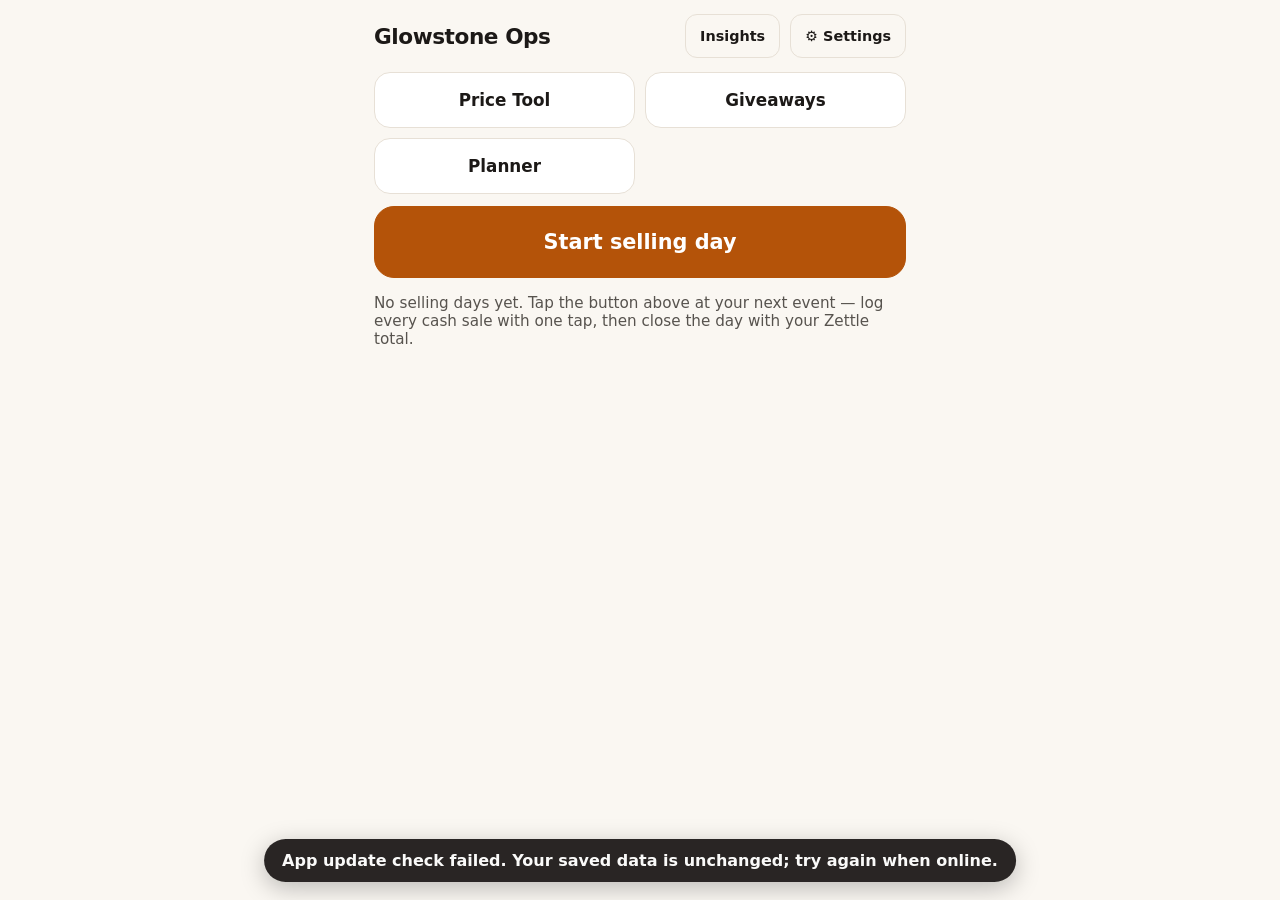
<file: index.html>
<!doctype html>
<html lang="en">
<head>
  <meta charset="utf-8">
  <meta name="viewport" content="width=device-width, initial-scale=1, viewport-fit=cover">
  <title>Glowstone Ops</title>
  <meta name="theme-color" content="#b45309">
  <link rel="manifest" href="manifest.webmanifest">
  <link rel="icon" href="icons/icon-192.png">
  <link rel="apple-touch-icon" href="icons/icon-192.png">
  <link rel="stylesheet" href="css/app.css">
  <link rel="stylesheet" href="css/giveaways.css">
</head>
<body>
  <main id="view"></main>
  <div id="modal-root"></div>
  <div id="toast-root"></div>
  <script type="module" src="js/app.js"></script>
</body>
</html>
</file>
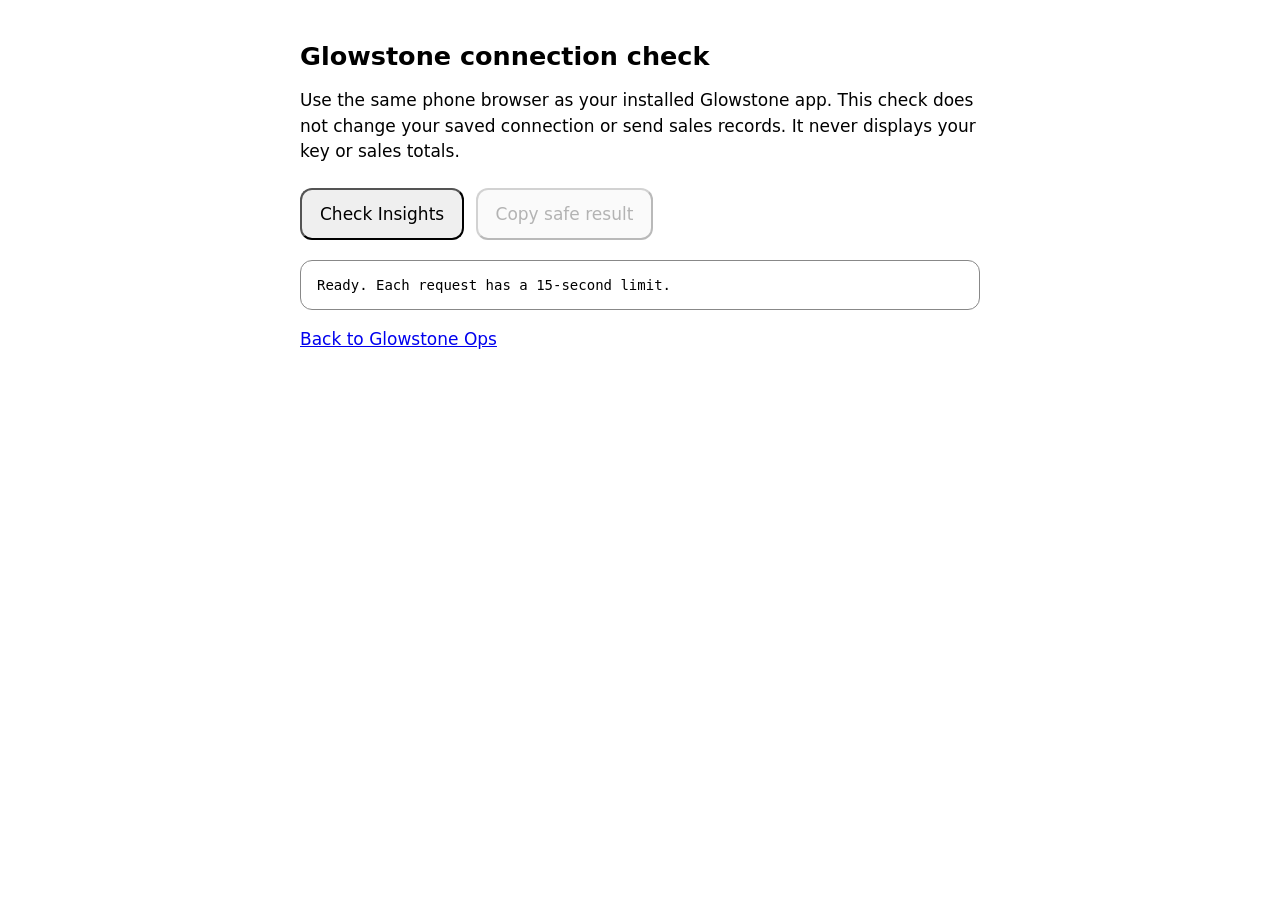
<file: connection-check.html>
<!doctype html>
<html lang="en">
<head>
  <meta charset="utf-8">
  <meta name="viewport" content="width=device-width,initial-scale=1">
  <meta name="referrer" content="no-referrer">
  <title>Glowstone connection check</title>
  <style>
    :root { color-scheme: light dark; font: 17px system-ui, sans-serif; }
    body { max-width: 40rem; margin: 0 auto; padding: 24px 18px; }
    h1 { font-size: 1.5rem; } p { line-height: 1.5; }
    button { font: inherit; padding: 14px 18px; border-radius: 12px; margin: 6px 6px 6px 0; cursor: pointer; }
    pre { white-space: pre-wrap; overflow-wrap: anywhere; padding: 16px; border: 1px solid #888; border-radius: 12px; font-size: 14px; }
  </style>
</head>
<body>
  <h1>Glowstone connection check</h1>
  <p>Use the same phone browser as your installed Glowstone app. This check does not change your saved connection or send sales records. It never displays your key or sales totals.</p>
  <button id="check">Check Insights</button>
  <button id="copy" disabled>Copy safe result</button>
  <pre id="result" role="status">Ready. Each request has a 15-second limit.</pre>
  <p><a href="./">Back to Glowstone Ops</a></p>
  <script type="module">
    function classifyResponse(status, data) {
      const insights = data?.ok === true && data.metrics !== null && typeof data.metrics === 'object'
        && !Array.isArray(data.metrics)
        && ['events', 'yoy', 'tax', 'dataQuality', 'recommendations'].every((key) => Array.isArray(data[key]));
      const type = insights ? 'insights_data'
        : data?.ok === false ? 'server_rejected'
        : data?.ok === true && ('days' in data || 'txns' in data) ? 'sync_acknowledgement'
        : data?.ok === true && 'service' in data ? 'service_info'
        : 'unrecognized_response';
      const marker = Number.isInteger(data?.insightsVersion) && data.insightsVersion >= 0 && data.insightsVersion <= 100
        ? data.insightsVersion : data?.insightsVersion === undefined ? 'absent' : 'unrecognized';
      return { http: status, type, insightsVersion: marker, authenticationRejected: data?.error === 'auth' };
    }

    async function checkRequest(endpoint, token, method) {
      const controller = new AbortController();
      const timer = setTimeout(() => controller.abort(), 15000);
      try {
        const url = new URL(endpoint);
        url.search = '';
        url.hash = '';
        const options = { method, cache: 'no-store', credentials: 'omit', referrerPolicy: 'no-referrer', signal: controller.signal };
        if (method === 'POST') {
          options.headers = { 'Content-Type': 'text/plain;charset=utf-8' };
          options.body = JSON.stringify({ token, action: 'insights' });
        } else {
          url.searchParams.set('token', token);
          url.searchParams.set('action', 'insights');
        }
        const response = await fetch(url, options);
        let data;
        try { data = await response.json(); }
        catch (error) {
          if (error.name === 'AbortError') throw error;
          return { http: response.status, type: 'non_json_response' };
        }
        return classifyResponse(response.status, data);
      } catch (error) {
        return { type: error.name === 'AbortError' ? 'timed_out' : 'network_error' };
      } finally { clearTimeout(timer); }
    }

    const result = document.querySelector('#result');
    const check = document.querySelector('#check');
    const copy = document.querySelector('#copy');
    check.addEventListener('click', async () => {
      let settings;
      try { settings = JSON.parse(localStorage.getItem('glowstone_db_v1'))?.settings; }
      catch { result.textContent = 'Could not read saved settings. Nothing was changed.'; return; }
      if (!settings?.syncUrl || !settings?.syncKey) {
        result.textContent = 'No saved sync connection in this browser. Open this link in the browser used to install Glowstone, not a private/incognito window. Do not re-enter your key here.';
        return;
      }
      let endpoint;
      try { endpoint = new URL(settings.syncUrl); }
      catch { result.textContent = 'The saved Sync URL is not a valid URL. Nothing was changed.'; return; }
      const match = endpoint.pathname.match(/^\/macros\/s\/([A-Za-z0-9_-]+)\/exec$/);
      if (endpoint.origin !== 'https://script.google.com' || !match) {
        result.textContent = 'The saved connection is not a standard Apps Script /exec URL. Nothing was sent or changed.';
        return;
      }
      check.disabled = true;
      copy.disabled = true;
      const report = { checkVersion: 1, endpointId: match[1] };
      result.textContent = 'Checking POST Insights…';
      try {
        report.post = await checkRequest(endpoint, settings.syncKey, 'POST');
        result.textContent = JSON.stringify(report, null, 2) + '\nChecking legacy GET Insights…';
        report.get = await checkRequest(endpoint, settings.syncKey, 'GET');
        result.textContent = JSON.stringify(report, null, 2);
        copy.disabled = false;
      } finally { check.disabled = false; }
    });
    copy.addEventListener('click', async () => {
      try { await navigator.clipboard.writeText(result.textContent); copy.textContent = 'Copied'; }
      catch { copy.textContent = 'Copy unavailable — screenshot the result'; }
    });
  </script>
</body>
</html>
</file>
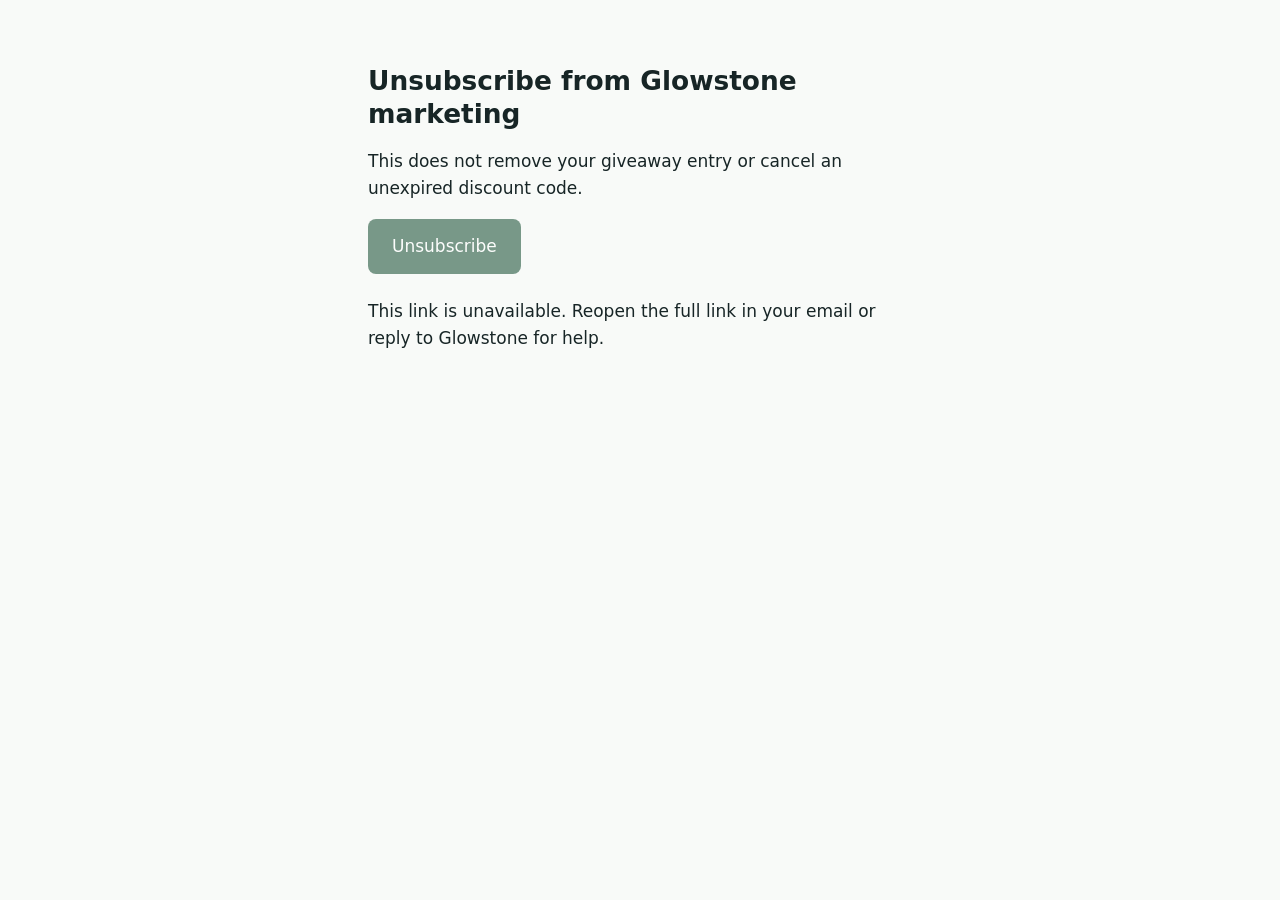
<file: unsubscribe.html>
<!doctype html>
<html lang="en">
<head>
  <meta charset="utf-8">
  <meta name="viewport" content="width=device-width, initial-scale=1">
  <meta name="referrer" content="no-referrer">
  <title>Unsubscribe | Glowstone</title>
  <style>
    body { margin: 0; padding: 28px 20px; background: #f8faf8; color: #172526; font: 17px/1.6 system-ui, sans-serif; }
    main { max-width: 34rem; margin: 4vh auto; }
    h1 { font-size: 1.65rem; line-height: 1.25; }
    button { padding: 14px 24px; border: 0; border-radius: 8px; background: #24583e; color: white; font: inherit; cursor: pointer; }
    button:disabled { opacity: .6; cursor: default; }
    #status { margin-top: 24px; }
  </style>
</head>
<body>
  <main>
    <h1>Unsubscribe from Glowstone marketing</h1>
    <p>This does not remove your giveaway entry or cancel an unexpired discount code.</p>
    <form id="unsubscribe-form"><button id="unsubscribe-button" type="submit" disabled>Unsubscribe</button></form>
    <p id="status" role="status" aria-live="polite">Checking your link…</p>
    <noscript>Please enable JavaScript to unsubscribe here, or reply to your Glowstone email for help.</noscript>
  </main>
  <script type="module" src="./js/unsubscribe.js"></script>
</body>
</html>
</file>
<file: css/app.css>
:root {
  --bg: #faf7f2;
  --card: #ffffff;
  --ink: #1c1917;
  --ink-soft: #57534e;
  --line: #e7e0d6;
  --accent: #b45309;
  --accent-ink: #ffffff;
  --chip-bg: #fef3c7;
  --chip-line: #f3d9a4;
  --good: #15803d;
  --bad: #b91c1c;
  --toast-bg: #292524;
  --toast-ink: #fafaf9;
}
.dark {
  --bg: #14120f;
  --card: #201c17;
  --ink: #f5f0e8;
  --ink-soft: #b8ada0;
  --line: #38312a;
  --accent: #f59e0b;
  --accent-ink: #1c1207;
  --chip-bg: #2c241a;
  --chip-line: #4a3b26;
  --good: #4ade80;
  --bad: #f87171;
  --toast-bg: #f5f0e8;
  --toast-ink: #1c1917;
}

* { box-sizing: border-box; -webkit-tap-highlight-color: transparent; }
html, body {
  margin: 0;
  background: var(--bg);
  color: var(--ink);
  font-family: system-ui, -apple-system, "Segoe UI", Roboto, sans-serif;
  overscroll-behavior: none;
}
body { padding: env(safe-area-inset-top) 0 env(safe-area-inset-bottom); }
button, .btn { touch-action: manipulation; user-select: none; font-family: inherit; }

#view { max-width: 560px; margin: 0 auto; padding: 14px 14px 90px; }

h1 { font-size: 1.35rem; margin: 0; font-weight: 800; letter-spacing: -0.02em; }
h2 { font-size: 1.05rem; margin: 18px 0 8px; font-weight: 700; color: var(--ink-soft); text-transform: uppercase; letter-spacing: 0.04em; }
.sub { color: var(--ink-soft); font-size: 0.95rem; }

.topbar { display: flex; align-items: center; justify-content: space-between; gap: 10px; margin-bottom: 14px; }
.topbar .spacer { flex: 1; }
.topbar h1, .topbar .btn { white-space: nowrap; }
.price-tool { width: 100%; margin: 0 0 12px; }

.btn {
  border: 1px solid var(--line);
  background: var(--card);
  color: var(--ink);
  border-radius: 16px;
  padding: 0 18px;
  min-height: 56px;
  font-size: 1.05rem;
  font-weight: 700;
  cursor: pointer;
  display: inline-flex;
  align-items: center;
  justify-content: center;
  gap: 8px;
}
.btn:active { transform: scale(0.97); }
.btn.primary { background: var(--accent); border-color: var(--accent); color: var(--accent-ink); }
.btn.big { min-height: 72px; width: 100%; font-size: 1.3rem; border-radius: 20px; }
.btn.small { min-height: 44px; font-size: 0.9rem; padding: 0 14px; border-radius: 12px; }
.btn.ghost { background: transparent; }
.btn.danger { color: var(--bad); border-color: var(--bad); }

.card {
  background: var(--card);
  border: 1px solid var(--line);
  border-radius: 18px;
  padding: 14px 16px;
  margin-bottom: 12px;
}

.stat-hero { text-align: center; padding: 18px 16px; }
.stat-hero .big { font-size: 3rem; font-weight: 800; letter-spacing: -0.03em; line-height: 1.05; }
.stat-hero .lab { color: var(--ink-soft); font-weight: 700; font-size: 0.85rem; text-transform: uppercase; letter-spacing: 0.06em; }
.stat-hero .hint { color: var(--ink-soft); font-size: 0.85rem; margin-top: 6px; }

.chip-grid { display: grid; grid-template-columns: repeat(3, 1fr); gap: 10px; margin: 12px 0; }
.chip {
  background: var(--chip-bg);
  border: 2px solid var(--chip-line);
  color: var(--ink);
  border-radius: 18px;
  min-height: 76px;
  font-size: 1.6rem;
  font-weight: 800;
  cursor: pointer;
}
.chip:active { transform: scale(0.95); }

.row2 { display: grid; grid-template-columns: 1fr 1fr; gap: 10px; }
.home-tools { margin-bottom: 12px; }
.count-badge {
  min-width: 22px; height: 22px; padding: 0 6px; border-radius: 999px;
  display: inline-flex; align-items: center; justify-content: center;
  background: var(--accent); color: var(--accent-ink); font-size: 0.76rem;
}

.kpi-grid { display: grid; grid-template-columns: 1fr 1fr; gap: 10px; margin-bottom: 12px; }
.kpi {
  background: var(--card); border: 1px solid var(--line); border-radius: 14px; padding: 12px;
}
.kpi span { display: block; color: var(--ink-soft); font-size: 0.82rem; font-weight: 700; text-transform: uppercase; letter-spacing: 0.04em; }
.kpi strong { display: block; font-size: 1.25rem; margin-top: 4px; }
.insight-note { display: grid; gap: 4px; padding: 10px 0; border-bottom: 1px solid var(--line); }
.insight-note:last-child { border-bottom: none; }
.insight-note span { color: var(--ink-soft); font-size: 0.94rem; }

.sale-row { display: flex; align-items: center; gap: 10px; padding: 10px 4px; border-bottom: 1px solid var(--line); }
.sale-row:last-child { border-bottom: none; }
.sale-row .amt { font-weight: 800; font-size: 1.15rem; min-width: 74px; }
.sale-row .meta { flex: 1; color: var(--ink-soft); font-size: 0.9rem; white-space: nowrap; }
.badge { display: inline-block; border-radius: 8px; padding: 2px 8px; font-size: 0.72rem; font-weight: 800; letter-spacing: 0.03em; }
.badge.cash { background: #dcfce7; color: #14532d; }
.badge.card { background: #dbeafe; color: #1e3a8a; }
.dark .badge.cash { background: #14532d; color: #dcfce7; }
.dark .badge.card { background: #1e3a8a; color: #dbeafe; }
.badge.cat { background: var(--chip-bg); color: var(--ink); }

.day-row { display: flex; align-items: baseline; gap: 10px; padding: 9px 2px; border-bottom: 1px solid var(--line); user-select: none; -webkit-user-select: none; -webkit-touch-callout: none; }
.day-row.tappable { cursor: pointer; }
.day-row.tappable:active { background: var(--chip-bg); }
.day-row:last-child { border-bottom: none; }
.day-row .d { min-width: 86px; color: var(--ink-soft); font-size: 0.92rem; }
.day-row .t { font-weight: 800; flex: 1; }
.day-row .m { color: var(--ink-soft); font-size: 0.88rem; }

.banner { background: var(--chip-bg); border: 1px solid var(--chip-line); border-radius: 14px; padding: 10px 14px; font-size: 0.95rem; margin-bottom: 12px; font-weight: 600; }

/* ---------- modals (bottom sheets) ---------- */
.overlay { position: fixed; inset: 0; background: rgba(20, 15, 8, 0.55); display: flex; align-items: flex-end; z-index: 40; }
.sheet {
  background: var(--bg);
  width: 100%;
  max-width: 560px;
  margin: 0 auto;
  border-radius: 24px 24px 0 0;
  padding: 18px 16px calc(18px + env(safe-area-inset-bottom));
  max-height: 92vh;
  overflow-y: auto;
}
.sheet h3 { margin: 0 0 12px; font-size: 1.15rem; font-weight: 800; }
.sheet .actions { display: grid; grid-template-columns: 1fr 2fr; gap: 10px; margin-top: 14px; }

.pad-display {
  text-align: center; font-size: 2.6rem; font-weight: 800; letter-spacing: -0.02em;
  background: var(--card); border: 1px solid var(--line); border-radius: 16px; padding: 12px; margin-bottom: 12px;
  min-height: 74px; display: flex; align-items: center; justify-content: center;
}
.pad { display: grid; grid-template-columns: repeat(3, 1fr); gap: 10px; }
.pad button {
  min-height: 64px; font-size: 1.5rem; font-weight: 700; border-radius: 16px;
  border: 1px solid var(--line); background: var(--card); color: var(--ink); cursor: pointer;
}
.pad button:active { transform: scale(0.95); }

.cat-grid { display: grid; grid-template-columns: repeat(2, 1fr); gap: 8px; margin-bottom: 12px; }
.cat {
  border: 2px solid var(--line); background: var(--card); color: var(--ink);
  border-radius: 14px; min-height: 54px; font-size: 0.95rem; font-weight: 700; cursor: pointer; padding: 6px 8px;
}
.cat.sel { border-color: var(--accent); background: var(--chip-bg); }

.seg { display: grid; grid-template-columns: 1fr 1fr; gap: 0; border: 2px solid var(--line); border-radius: 14px; overflow: hidden; margin: 10px 0; }
.seg button { min-height: 52px; border: none; background: var(--card); color: var(--ink); font-size: 1rem; font-weight: 700; cursor: pointer; }
.seg button.sel { background: var(--accent); color: var(--accent-ink); }

form label { display: block; font-weight: 700; font-size: 0.92rem; margin: 12px 0 5px; }
form input, form select, form textarea {
  width: 100%; font-size: 1.15rem; padding: 12px; border-radius: 12px;
  border: 1px solid var(--line); background: var(--card); color: var(--ink); font-family: inherit;
}

.import-destination {
  width: 100%;
  font: inherit;
  color: var(--ink);
  background: var(--card);
  border: 1px solid var(--line);
  border-radius: 12px;
  padding: 11px 12px;
  margin-top: 5px;
}
.calc-line { margin-top: 12px; font-size: 1rem; font-weight: 700; }
.calc-line .ok { color: var(--good); }
.calc-line .warn { color: var(--bad); }

/* ---------- price tool ---------- */
.sheet > label { display: block; font-weight: 700; font-size: 0.92rem; margin: 14px 0 5px; }
.material-results { display: grid; gap: 7px; max-height: 260px; overflow-y: auto; margin: 8px 0 12px; }
.material-match {
  width: 100%; text-align: left; border: 1px solid var(--line); background: var(--card); color: var(--ink);
  border-radius: 12px; min-height: 54px; padding: 9px 11px; cursor: pointer;
}
.material-match span, .material-match small { display: block; }
.material-match span { font-weight: 800; font-size: 0.95rem; }
.material-match small { color: var(--ink-soft); margin-top: 2px; font-size: 0.8rem; }
.material-match.sel { border: 2px solid var(--accent); background: var(--chip-bg); }
.price-selected { border: 1px solid var(--line); background: var(--card); border-radius: 12px; padding: 12px; margin: 12px 0; }
.price-selected strong, .price-selected span { display: block; }
.price-selected span { color: var(--ink-soft); font-size: 0.9rem; margin-top: 3px; }
.price-selected.empty { color: var(--ink-soft); font-size: 0.92rem; }
.multiplier-grid { display: grid; grid-template-columns: repeat(4, 1fr); gap: 8px; }
.multiplier {
  min-height: 54px; border: 2px solid var(--line); background: var(--card); color: var(--ink);
  border-radius: 12px; font-size: 1rem; font-weight: 800; cursor: pointer;
}
.multiplier.sel { border-color: var(--accent); background: var(--accent); color: var(--accent-ink); }
.price-result-card { text-align: center; padding: 16px 12px; margin-top: 14px; border: 1px solid var(--accent); background: var(--chip-bg); border-radius: 14px; }
.price-result-card > span { color: var(--ink-soft); font-size: 0.82rem; font-weight: 800; text-transform: uppercase; letter-spacing: 0.04em; }
.price-result-card > strong { display: block; font-size: 3rem; line-height: 1.05; margin: 4px 0; }
.price-result-card p { color: var(--ink-soft); margin: 6px 0 12px; font-size: 0.9rem; }

/* ---------- planner ---------- */
.planner-quick-actions { display: grid; grid-template-columns: 1fr 1fr; gap: 10px; margin-bottom: 12px; }
.export-note, .overflow-note {
  color: var(--ink-soft); font-size: 0.78rem; line-height: 1.4; margin: 6px 2px 12px;
}
.export-note button {
  border: none; background: transparent; color: var(--accent); font: inherit; font-weight: 800;
  text-decoration: underline; cursor: pointer; padding: 0;
}
.overflow-note { border-top: 1px solid var(--line); padding-top: 9px; }
.planner-benchmark span {
  display: block; color: var(--accent); font-size: 0.76rem; font-weight: 800;
  text-transform: uppercase; letter-spacing: 0.06em;
}
.planner-benchmark strong { display: block; font-size: 1.35rem; margin-top: 4px; }
.planner-benchmark p { margin: 5px 0 0; color: var(--ink-soft); font-size: 0.9rem; }
.planner-warning { line-height: 1.4; }
.planner-filters {
  display: grid; grid-template-columns: repeat(4, 1fr); gap: 6px; margin: 14px 0;
  border: 1px solid var(--line); border-radius: 14px; padding: 5px; background: var(--card);
}
.planner-filters button {
  min-height: 42px; border: none; border-radius: 10px; background: transparent; color: var(--ink-soft);
  font: inherit; font-size: 0.78rem; font-weight: 800; cursor: pointer; padding: 4px;
}
.planner-filters button.sel { background: var(--accent); color: var(--accent-ink); }
.agenda-list, .selected-agenda, .task-list { padding-top: 7px; padding-bottom: 7px; }
.agenda-row {
  display: flex; align-items: flex-start; gap: 10px; padding: 9px 2px; border-bottom: 1px solid var(--line);
}
.agenda-row:last-child { border-bottom: none; }
.agenda-row > div { min-width: 0; flex: 1; }
.agenda-row strong, .agenda-row span { display: block; }
.agenda-row strong { font-size: 0.93rem; line-height: 1.25; }
.agenda-row div span { margin-top: 3px; color: var(--ink-soft); font-size: 0.8rem; }
.agenda-row.overdue strong, .planner-task.overdue .task-body span { color: var(--bad); }
.agenda-details { display: grid; gap: 8px; margin-top: 11px; }
.agenda-detail {
  padding: 8px 10px; border-left: 3px solid var(--accent); border-radius: 0 8px 8px 0;
  background: var(--chip-bg); overflow-wrap: anywhere;
}
.agenda-detail strong {
  color: var(--ink-soft); font-size: 0.72rem; letter-spacing: 0.04em; text-transform: uppercase;
}
.agenda-detail p { margin: 3px 0 0; color: var(--ink); font-size: 0.86rem; line-height: 1.4; white-space: pre-wrap; }
.agenda-logistics-source { display: flex; flex-wrap: wrap; align-items: center; gap: 8px 12px; }
.agenda-logistics-source a { color: var(--accent); font-size: 0.8rem; font-weight: 800; }
.agenda-logistics-source span { margin: 0 !important; }
.agenda-logistics-missing {
  margin: 9px 0 0; color: var(--ink-soft); font-size: 0.82rem; line-height: 1.4;
}
.entry-dot { width: 9px; height: 9px; border-radius: 999px; margin-top: 5px; flex: 0 0 auto; }
.entry-dot.task, .calendar-day b.task, .calendar-legend i.task { background: #2563eb; }
.entry-dot.deadline, .calendar-day b.deadline, .calendar-legend i.deadline { background: var(--bad); }
.entry-dot.reminder, .calendar-day b.reminder, .calendar-legend i.reminder { background: #d97706; }
.entry-dot.event, .calendar-day b.event, .calendar-legend i.event { background: var(--good); }
.calendar-head { display: grid; grid-template-columns: 48px 1fr 48px; align-items: center; margin-top: 18px; }
.calendar-head h2 { margin: 0; text-align: center; color: var(--ink); }
.calendar-grid { display: grid; grid-template-columns: repeat(7, 1fr); gap: 4px; }
.calendar-grid.weekdays { margin: 10px 0 5px; }
.calendar-grid.weekdays span { text-align: center; color: var(--ink-soft); font-size: 0.72rem; font-weight: 800; }
.calendar-day {
  min-width: 0; min-height: 48px; border: 1px solid var(--line); border-radius: 10px;
  background: var(--card); color: var(--ink); cursor: pointer; padding: 5px 2px;
}
.calendar-day > span { display: block; font-size: 0.82rem; font-weight: 700; }
.calendar-day i { min-height: 8px; display: flex; align-items: center; justify-content: center; gap: 3px; margin-top: 4px; }
.calendar-day b { width: 5px; height: 5px; border-radius: 999px; }
.calendar-day.outside { opacity: 0.38; }
.calendar-day.today > span { color: var(--accent); }
.calendar-day.selected { outline: 2px solid var(--accent); outline-offset: -1px; background: var(--chip-bg); }
.calendar-legend { display: flex; justify-content: center; flex-wrap: wrap; gap: 9px; margin: 8px 0 12px; }
.calendar-legend span { display: flex; align-items: center; gap: 4px; color: var(--ink-soft); font-size: 0.72rem; }
.calendar-legend i { width: 6px; height: 6px; border-radius: 999px; }
.selected-agenda > strong { display: block; margin: 4px 0; }
.empty-state { color: var(--ink-soft); font-size: 0.9rem; margin: 8px 0; }
.section-head { display: flex; align-items: baseline; justify-content: space-between; gap: 10px; }
.section-head span { color: var(--ink-soft); font-size: 0.82rem; }
.planner-feed .section-head { align-items: center; }
.planner-feed .section-head h2 { margin-bottom: 2px; }
.planner-feed .section-head span { display: block; }
.planner-feed-state { color: var(--ink-soft); font-size: 0.78rem; line-height: 1.4; margin: 8px 2px; }
.planner-feed-issues {
  margin-top: 10px; border: 1px solid var(--line); border-radius: 12px; padding: 10px 12px;
  background: var(--card); color: var(--ink-soft); font-size: 0.8rem; line-height: 1.4;
}
.planner-feed-issues summary { color: var(--ink); font-weight: 800; cursor: pointer; }
.planner-feed-issues ul { margin: 8px 0 0; padding-left: 19px; }
.planner-feed-issues p { margin: 8px 0 0; }
.planner-task {
  display: grid; grid-template-columns: 38px minmax(0, 1fr) 10px; align-items: center;
  gap: 8px; padding: 8px 0; border-bottom: 1px solid var(--line);
}
.planner-task:last-child { border-bottom: none; }
.task-check {
  width: 36px; height: 36px; border: 2px solid var(--line); border-radius: 11px;
  background: var(--card); color: var(--good); font-size: 1.15rem; font-weight: 900; cursor: pointer;
}
.task-body { min-width: 0; border: none; background: transparent; color: var(--ink); text-align: left; cursor: pointer; padding: 3px 0; }
.task-body strong, .task-body span { display: block; }
.task-body strong { font-size: 0.94rem; line-height: 1.25; }
.task-body span { color: var(--ink-soft); font-size: 0.78rem; margin-top: 3px; }
.planner-task.done { opacity: 0.55; }
.planner-task.done .task-body strong { text-decoration: line-through; }
.priority-dot { width: 8px; height: 8px; border-radius: 999px; background: var(--line); }
.priority-dot.high { background: var(--bad); }
.priority-dot.low { background: var(--good); }
.planner-candidate h3, .suggestion-card h3 { margin: 10px 0 2px; font-size: 1.08rem; line-height: 1.25; }
.planner-candidate p, .suggestion-card p { font-size: 0.9rem; line-height: 1.4; margin: 8px 0; }
.candidate-head { display: flex; align-items: center; justify-content: space-between; gap: 8px; }
.candidate-head > div { display: flex; flex-wrap: wrap; gap: 5px; }
.status-pill, .risk-pill, .priority-label {
  display: inline-block; border-radius: 999px; padding: 4px 8px; font-size: 0.68rem;
  font-weight: 800; text-transform: uppercase; letter-spacing: 0.03em;
}
.status-pill { background: var(--chip-bg); color: var(--ink); }
.status-pill.applied, .status-pill.applying { background: #dbeafe; color: #1e3a8a; }
.status-pill.accepted, .status-pill.booked { background: #dcfce7; color: #14532d; }
.status-pill.declined, .status-pill.skip { background: #fee2e2; color: #7f1d1d; }
.risk-pill { background: var(--line); color: var(--ink-soft); }
.risk-pill.high { background: #fee2e2; color: #7f1d1d; }
.risk-pill.medium { background: #fef3c7; color: #78350f; }
.risk-pill.low { background: #dcfce7; color: #14532d; }
.priority-label { background: var(--line); color: var(--ink-soft); }
.priority-label.high { background: var(--chip-bg); color: var(--accent); }
.priority-label.conditional { background: #fee2e2; color: #7f1d1d; }
.fit-score { color: var(--accent); font-size: 0.82rem; white-space: nowrap; }
.candidate-location { color: var(--ink-soft); margin-top: 0 !important; }
.candidate-dates { font-weight: 700; }
.verified { color: var(--ink-soft); font-size: 0.74rem !important; }
.next-task, .caution-note {
  border-radius: 10px; padding: 8px 10px; background: var(--chip-bg); font-size: 0.82rem; line-height: 1.35;
}
.planner-card-actions { display: flex; flex-wrap: wrap; gap: 7px; margin-top: 12px; }
.planner-card-actions .btn { flex: 1 1 120px; min-height: 42px; text-decoration: none; font-size: 0.78rem; padding: 0 10px; }
.btn:disabled { opacity: 0.5; cursor: default; transform: none; }
.modal-delete { width: 100%; margin-top: 18px; }

/* ---------- toast ---------- */
.toast {
  position: fixed; left: 50%; transform: translateX(-50%);
  bottom: calc(18px + env(safe-area-inset-bottom));
  background: var(--toast-bg); color: var(--toast-ink);
  border-radius: 999px; padding: 12px 18px; display: flex; align-items: center; gap: 14px;
  font-weight: 700; font-size: 1rem; z-index: 60; box-shadow: 0 6px 24px rgba(0,0,0,0.25);
  max-width: 92vw; white-space: nowrap;
}
.toast button {
  background: transparent; border: none; color: var(--accent);
  font-weight: 800; font-size: 1rem; cursor: pointer; padding: 4px 6px; letter-spacing: 0.04em;
}
.dark .toast button { color: #b45309; }
</file>
<file: css/giveaways.css>
.giveaway-screen{max-width:620px;margin:auto;padding-bottom:40px}
.gw-heading{text-align:center;padding:24px 8px 10px}
.gw-heading h1{font-family:Georgia,serif;font-weight:400;font-size:clamp(28px,7vw,40px);letter-spacing:-1px;margin:9px 0}
.gw-heading p:not(.gw-eyebrow){font-size:14px;opacity:.75}
.gw-eyebrow{font-size:10px;letter-spacing:2px;font-weight:700;text-transform:uppercase}
.gw-sync-line{display:flex;align-items:center;gap:7px;flex-wrap:wrap;font-size:12px;opacity:.85;padding:10px 0}
.gw-sync-line>span:last-child{margin-left:auto}
.gw-dot{width:7px;height:7px;border-radius:50%;background:#a8a29e}.gw-dot.open{background:#56816b}
.gw-stage{position:relative;width:min(100%,420px);margin:16px auto 20px;filter:drop-shadow(0 15px 15px #33271726)}
#giveaway-wheel{display:block;width:100%;height:auto;aspect-ratio:1}
.gw-pointer{position:absolute;top:-6px;left:calc(50% - 13px);width:26px;height:32px;background:#202124;clip-path:polygon(0 0,100% 0,50% 100%);z-index:2}
.gw-hub{position:absolute;inset:30%;border-radius:50%;background:#00ad83;border:3px solid #009775;box-shadow:0 3px 12px #17252626}
.gw-result{text-align:center;min-height:105px;padding:0 8px 18px}.gw-result h2{font-family:Georgia,serif;font-weight:400;font-size:clamp(25px,7vw,36px);margin:8px 0}.gw-result>p:last-child{font-size:14px}
.giveaway-screen>.btn.primary{display:block;width:100%;min-height:56px;font-size:20px}
.gw-actions{margin-top:22px}.gw-actions .row2{margin-top:10px}
.gw-form{display:grid;gap:15px}.gw-form label{display:grid;gap:5px;font-size:13px;font-weight:600}
.gw-form input{box-sizing:border-box;width:100%;min-height:45px;max-width:100%}
.gw-day-select{display:grid;gap:6px;font-size:12px;opacity:.85}.gw-day-select select{width:100%;min-height:44px}
.gw-metrics{display:grid;grid-template-columns:repeat(2,minmax(0,1fr));gap:10px;margin:16px 0}
.gw-metric{padding:14px 10px;border:1px solid #a994722f;border-radius:12px;display:flex;flex-direction:column;gap:5px}
.gw-metric strong{font-size:25px;font-weight:600}.gw-metric span{font-size:12px;opacity:.75}
.gw-error{overflow-wrap:anywhere}.gw-private{padding:12px;border:1px dashed #b45309;border-radius:8px;overflow-wrap:anywhere}
.gw-survey-row{display:flex;justify-content:space-between;gap:10px;padding:6px 0;font-size:13px}
.gw-file-label{display:grid;gap:8px;font-size:13px;margin-top:16px}.gw-file-label input{max-width:100%}
.gw-form-link{font-weight:600;color:inherit;overflow-wrap:anywhere}
.giveaway-sale-tools{border:1px solid #a9947240;border-radius:12px;padding:12px;margin:12px 0 18px}
.giveaway-checkbox{display:flex;align-items:center;gap:8px;font-size:13px;flex-wrap:wrap;margin-bottom:12px}
.giveaway-checkbox input{width:20px;height:20px;flex:0 0 auto}.giveaway-checkbox .sub{flex-basis:100%;padding-left:28px}
.giveaway-sale-tools .btn{white-space:normal;font-size:12px;min-height:42px}
.gw-audience{min-height:90dvh}.gw-audience .gw-heading{padding-top:24px}
.gw-audience .gw-stage{width:min(100%,480px)}.gw-audience .gw-result h2{font-size:clamp(32px,9vw,52px)}
.giveaway-audience-mode #toast-root{display:none}
.giveaway-screen .topbar .btn{min-height:44px}
.giveaway-screen .btn:disabled{opacity:.45;cursor:not-allowed}.giveaway-screen details>summary{cursor:pointer;font-weight:600}
@media(min-width:600px){.gw-metrics{grid-template-columns:repeat(4,minmax(0,1fr))}}
@media(prefers-reduced-motion:reduce){.gw-stage{filter:none}}
</file>
